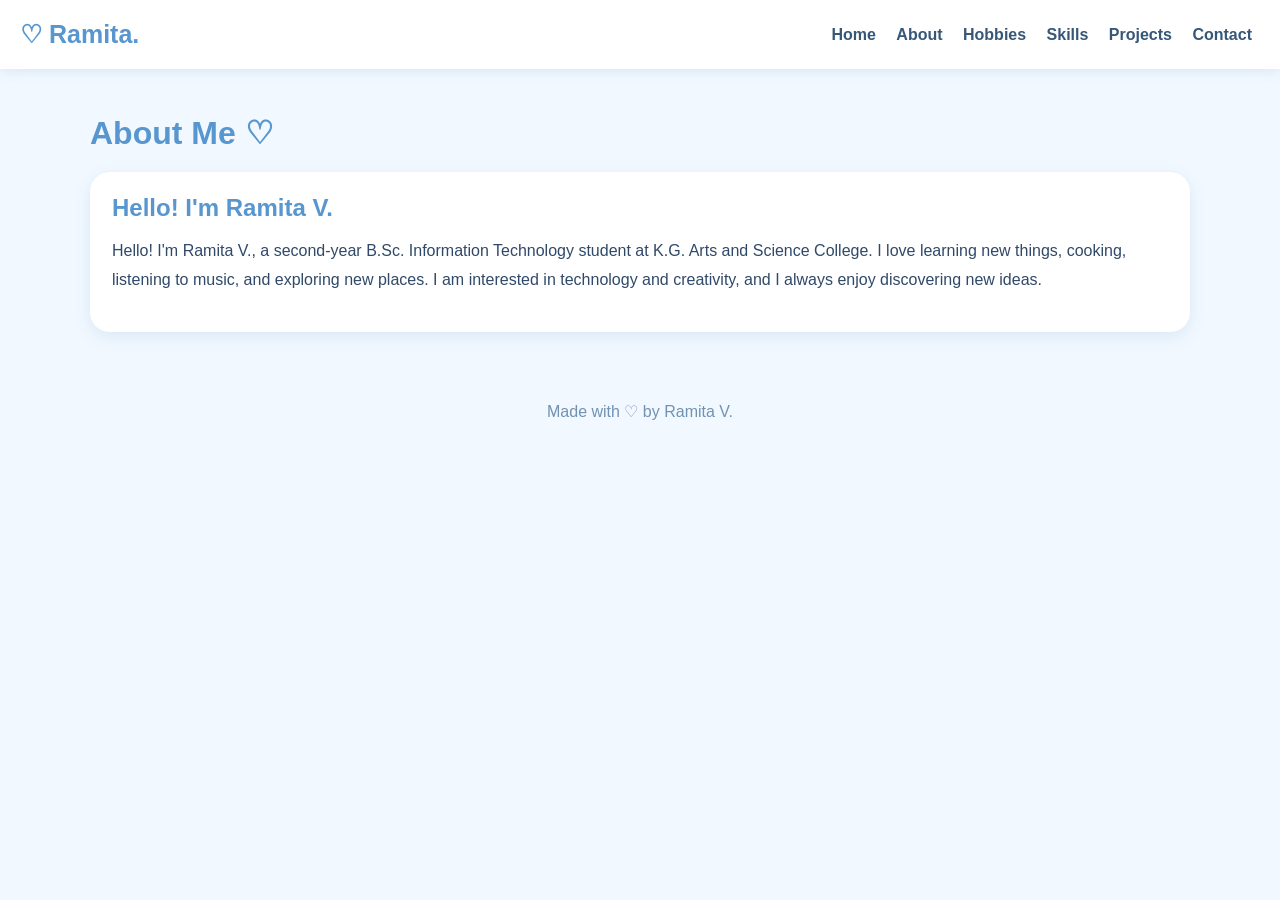
<file: about.html>
<!DOCTYPE html>
<html lang="en">
<head>
  <meta charset="UTF-8">
  <meta name="viewport" content="width=device-width, initial-scale=1.0">
  <title>About Me</title>
  <link rel="stylesheet" href="style.css">
</head>
<body>
<header>
  <div class="logo">♡ Ramita.</div>
  <nav>
    <a href="index.html">Home</a>
    <a href="about.html">About</a>
    <a href="hobbies.html">Hobbies</a>
    <a href="skills.html">Skills</a>
    <a href="projects.html">Projects</a>
    <a href="contact.html">Contact</a>
  </nav>
</header>

<main class="container">
  <h1>About Me ♡</h1>
  <section class="card">
    <h2>Hello! I'm Ramita V.</h2>
    <p>Hello! I'm Ramita V., a second-year B.Sc. Information
    Technology student at K.G. Arts and Science College.
    I love learning new things, cooking, listening to music,
    and exploring new places. I am interested in technology
    and creativity, and I always enjoy discovering new ideas.</p>
  </section>
</main>
<footer>Made with ♡ by Ramita V.</footer>
</body>
</html>
</file>
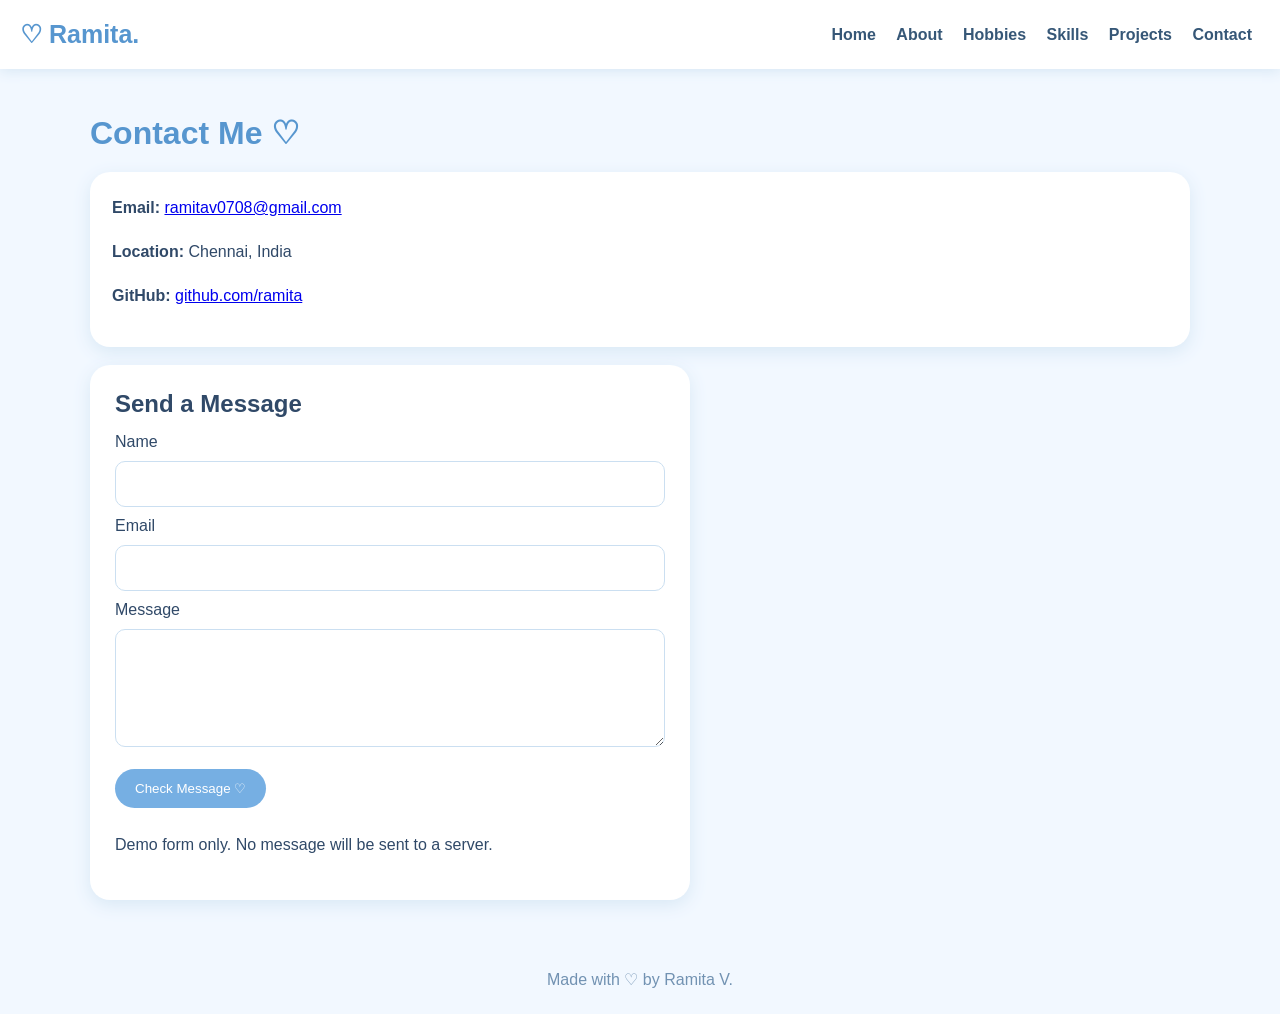
<file: contact.html>
<!DOCTYPE html>
<html lang="en">
<head>
  <meta charset="UTF-8">
  <meta name="viewport" content="width=device-width, initial-scale=1.0">
  <title>Contact Me</title>
  <link rel="stylesheet" href="style.css">
  <script src="script.js" defer></script>
</head>
<body>
<header>
  <div class="logo">♡ Ramita.</div>
  <nav>
    <a href="index.html">Home</a>
    <a href="about.html">About</a>
    <a href="hobbies.html">Hobbies</a>
    <a href="skills.html">Skills</a>
    <a href="projects.html">Projects</a>
    <a href="contact.html">Contact</a>
  </nav>
</header>

<main class="container">
  <h1>Contact Me ♡</h1>
  <section class="card">
    <p><b>Email:</b>
      <a href="mailto:ramitav0708@gmail.com">ramitav0708@gmail.com</a>
    </p>
    <p><b>Location:</b> Chennai, India</p>
    <p><b>GitHub:</b>
      <a href="https://github.com/ramita" target="_blank" rel="noopener noreferrer">github.com/ramita</a>
    </p>
  </section>

  <br>
  <form id="contactForm">
    <h2>Send a Message</h2>
    <label for="name">Name</label>
    <input id="name" name="name" type="text" required minlength="2">

    <label for="email">Email</label>
    <input id="email" name="email" type="email" required>

    <label for="message">Message</label>
    <textarea id="message" name="message" rows="5" required minlength="5"></textarea>

    <button class="btn" type="submit">Check Message ♡</button>
    <p id="formMessage" role="status"></p>
    <p>Demo form only. No message will be sent to a server.</p>
  </form>
</main>
<footer>Made with ♡ by Ramita V.</footer>
</body>
</html>
</file>
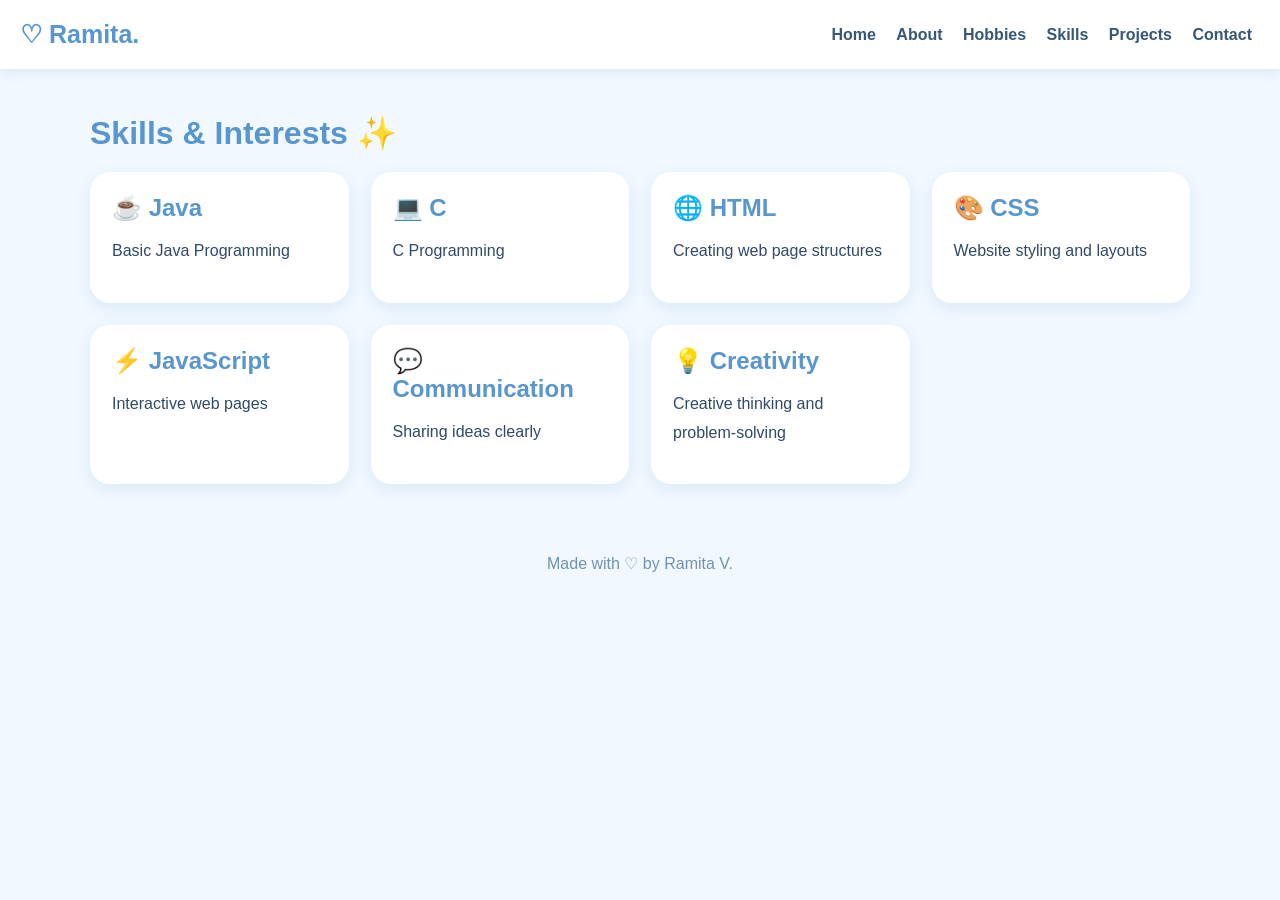
<file: skills.html>
<!DOCTYPE html>
<html lang="en">
<head>
  <meta charset="UTF-8">
  <meta name="viewport" content="width=device-width, initial-scale=1.0">
  <title>My Skills</title>
  <link rel="stylesheet" href="style.css">
</head>
<body>
<header>
  <div class="logo">♡ Ramita.</div>
  <nav>
    <a href="index.html">Home</a>
    <a href="about.html">About</a>
    <a href="hobbies.html">Hobbies</a>
    <a href="skills.html">Skills</a>
    <a href="projects.html">Projects</a>
    <a href="contact.html">Contact</a>
  </nav>
</header>

<main class="container">
  <h1>Skills & Interests ✨</h1>
  <div class="cards">
    <div class="card"><h2>☕ Java</h2><p>Basic Java Programming</p></div>
    <div class="card"><h2>💻 C</h2><p>C Programming</p></div>
    <div class="card"><h2>🌐 HTML</h2><p>Creating web page structures</p></div>
    <div class="card"><h2>🎨 CSS</h2><p>Website styling and layouts</p></div>
    <div class="card"><h2>⚡ JavaScript</h2><p>Interactive web pages</p></div>
    <div class="card"><h2>💬 Communication</h2><p>Sharing ideas clearly</p></div>
    <div class="card"><h2>💡 Creativity</h2><p>Creative thinking and problem-solving</p></div>
  </div>
</main>
<footer>Made with ♡ by Ramita V.</footer>
</body>
</html>
</file>
<file: style.css>
* {
  margin: 0;
  padding: 0;
  box-sizing: border-box;
}

body {
  font-family: Arial, sans-serif;
  background: #f2f8ff;
  color: #304968;
}

header {
  background: white;
  padding: 20px;
  display: flex;
  justify-content: space-between;
  align-items: center;
  flex-wrap: wrap;
  box-shadow: 0 3px 12px #d9e8f5;
}

.logo {
  color: #5796cf;
  font-size: 25px;
  font-weight: bold;
}

nav a {
  text-decoration: none;
  color: #365777;
  margin: 8px;
  font-weight: bold;
}

nav a:hover {
  color: #75aee5;
}

.container {
  width: 90%;
  max-width: 1100px;
  margin: 45px auto;
}

.hero {
  display: flex;
  align-items: center;
  justify-content: center;
  gap: 40px;
  flex-wrap: wrap;
  min-height: 70vh;
}

.hero img {
  width: 100%;
  max-width: 400px;
  border-radius: 25px;
}

.hero-text {
  flex: 1;
  min-width: 260px;
}

h1 {
  color: #5796cf;
  margin-bottom: 20px;
}

h2 {
  margin-bottom: 15px;
}

p {
  line-height: 1.8;
  margin-bottom: 15px;
}

.btn {
  display: inline-block;
  padding: 12px 20px;
  margin: 8px 5px 8px 0;
  background: #76afe3;
  color: white;
  text-decoration: none;
  border-radius: 25px;
  border: none;
  cursor: pointer;
}

.btn:hover {
  background: #4d8fc9;
}

.cards {
  display: grid;
  grid-template-columns: repeat(auto-fit, minmax(230px, 1fr));
  gap: 22px;
}

.card {
  background: white;
  padding: 22px;
  border-radius: 20px;
  box-shadow: 0 5px 18px #d8e8f5;
  transition: transform 0.2s;
}

.card:hover {
  transform: translateY(-5px);
}

.card img {
  width: 100%;
  height: 180px;
  object-fit: cover;
  border-radius: 15px;
  margin-bottom: 15px;
}

.card h2 {
  color: #5796cf;
}

form {
  background: white;
  padding: 25px;
  border-radius: 20px;
  max-width: 600px;
  box-shadow: 0 5px 18px #d8e8f5;
}

input, textarea {
  width: 100%;
  padding: 13px;
  margin: 10px 0;
  border: 1px solid #cbdff1;
  border-radius: 10px;
  font: inherit;
}

footer {
  text-align: center;
  padding: 25px;
  color: #7292b2;
}

@media (max-width: 600px) {
  header {
    flex-direction: column;
    gap: 15px;
  }

  nav {
    text-align: center;
    line-height: 2.3;
  }

  .hero {
    text-align: center;
  }
}
</file>
